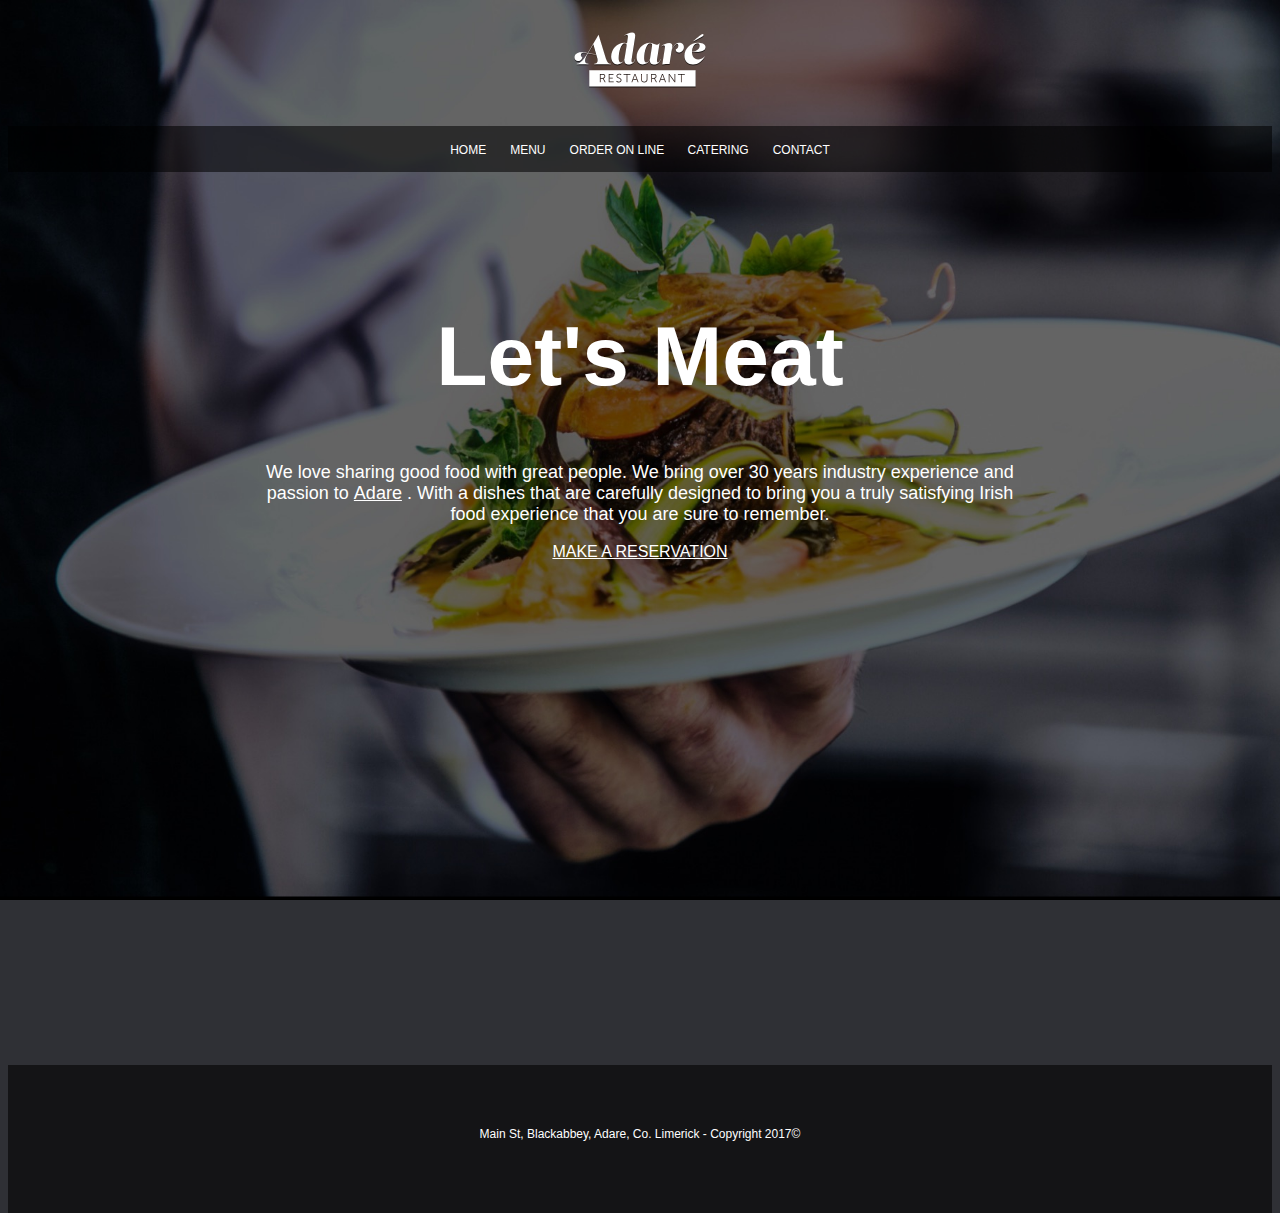
<file: index.html>
<!DOCTYPE html>
<html lang="en">
<head>

    <link rel="stylesheet" href="style.css">
    <meta charset="UTF-8">
    <meta name="viewport" content="width=device-width, initial-scale=1.0">
    <title>Adare Restaurant</title>
        
</head>

<body>

    <div class="container">

        <header>
            <img src="images/logo-adare-restaurant.png" alt="logo for the Adare Restaurant">

        </header>
       

        <nav>
            <a href="index.html">HOME</a>
            <a href="menu.html">MENU</a>
            <a href="order.html">ORDER ON LINE </a>
         
            <a href="catering.html">CATERING</a>
            <a href="contact.html">CONTACT</a>



        </nav>


        <main>
            <h1>
                Let's Meat
            </h1>

            <p>
                We love sharing good food with great people. We bring over 30 years industry experience and passion to <a href="https://1826adare.ie/" target="_blank">Adare</a> . With a dishes that are carefully designed to bring you a truly satisfying Irish food experience that you are sure to remember.
            </p>

            <a href="mailto:reese@reesekeown.co.za?Subject=Reservation" target="_blank">MAKE A RESERVATION</a>

            
        </main>

        <section class ="maps">
            <iframe src="https://www.google.com/maps/embed?pb=!1m14!1m8!1m3!1d77618.12219163685!2d-8.757557259033213!3d52.559369154088344!3m2!1i1024!2i768!4f13.1!3m3!1m2!1s0x485b460c19d4c7a5%3A0xcf5021eb854ac15a!2s1826%20Adare!5e0!3m2!1sen!2sza!4v1706616937671!5m2!1sen!2sza" width="800" height="400" style="border:0;" allowfullscreen="" loading="lazy" referrerpolicy="no-referrer-when-downgrade"></iframe>
        </section>


        <footer>
            <p>Main St, Blackabbey, Adare, Co. Limerick - Copyright 2017©</p>


        </footer>


    </div>

</body>

</html>
</file>
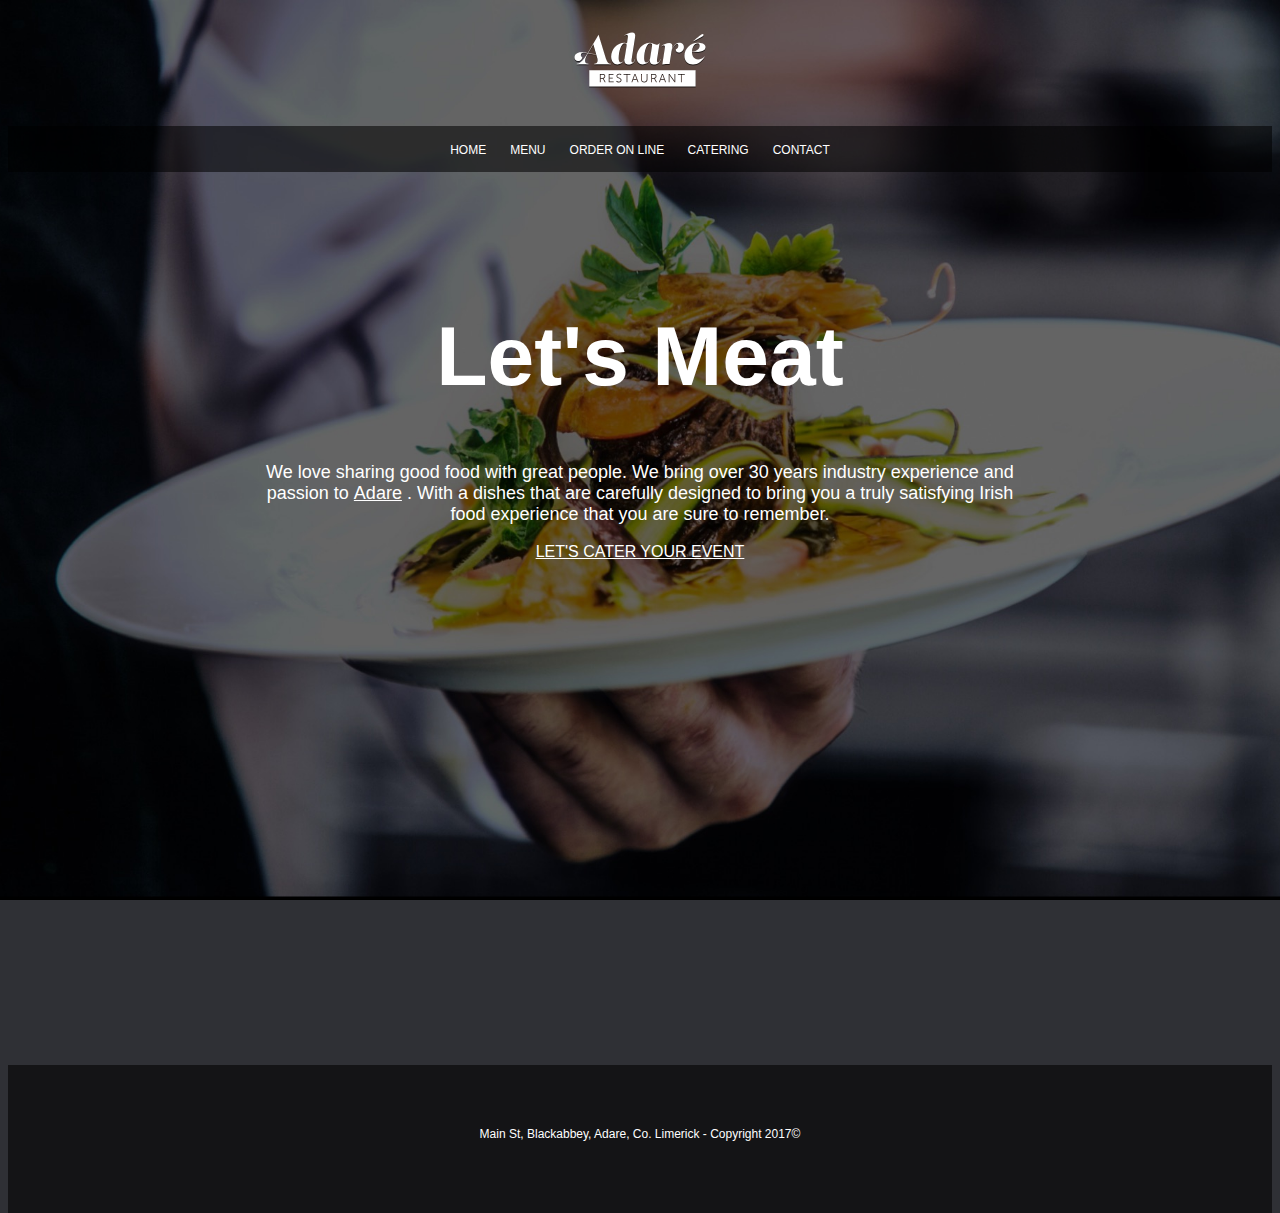
<file: catering.html>
<!DOCTYPE html>
<html lang="en">
<head>

    <link rel="stylesheet" href="style.css">
    <meta charset="UTF-8">
    <meta name="viewport" content="width=device-width, initial-scale=1.0">
    <title>Adare Restaurant</title>
        
</head>

<body>

    <div class="container">

        <header>
            <img src="images/logo-adare-restaurant.png" alt="logo for the Adare Restaurant">

        </header>
       

        <nav>
            <a href="index.html">HOME</a>
            <a href="menu.html">MENU</a>
            <a href="order.html">ORDER ON LINE </a>
           
            <a href="catering.html">CATERING</a>
            <a href="contact.html">CONTACT</a>



        </nav>


        <main>
            <h1>
                Let's Meat
            </h1>

            <p>
                We love sharing good food with great people. We bring over 30 years industry experience and passion to <a href="https://1826adare.ie/" target="_blank">Adare</a> . With a dishes that are carefully designed to bring you a truly satisfying Irish food experience that you are sure to remember.
            </p>

            <a href="mailto:reese@reesekeown.co.za?Subject=Reservation" target="_blank">LET'S CATER YOUR EVENT</a>

            
        </main>

        <section class ="maps">
            <iframe src="https://www.google.com/maps/embed?pb=!1m14!1m8!1m3!1d77618.12219163685!2d-8.757557259033213!3d52.559369154088344!3m2!1i1024!2i768!4f13.1!3m3!1m2!1s0x485b460c19d4c7a5%3A0xcf5021eb854ac15a!2s1826%20Adare!5e0!3m2!1sen!2sza!4v1706616937671!5m2!1sen!2sza" width="800" height="400" style="border:0;" allowfullscreen="" loading="lazy" referrerpolicy="no-referrer-when-downgrade"></iframe>
        </section>


        <footer>
            <p>Main St, Blackabbey, Adare, Co. Limerick - Copyright 2017©</p>


        </footer>


    </div>

</body>

</html>
</file>
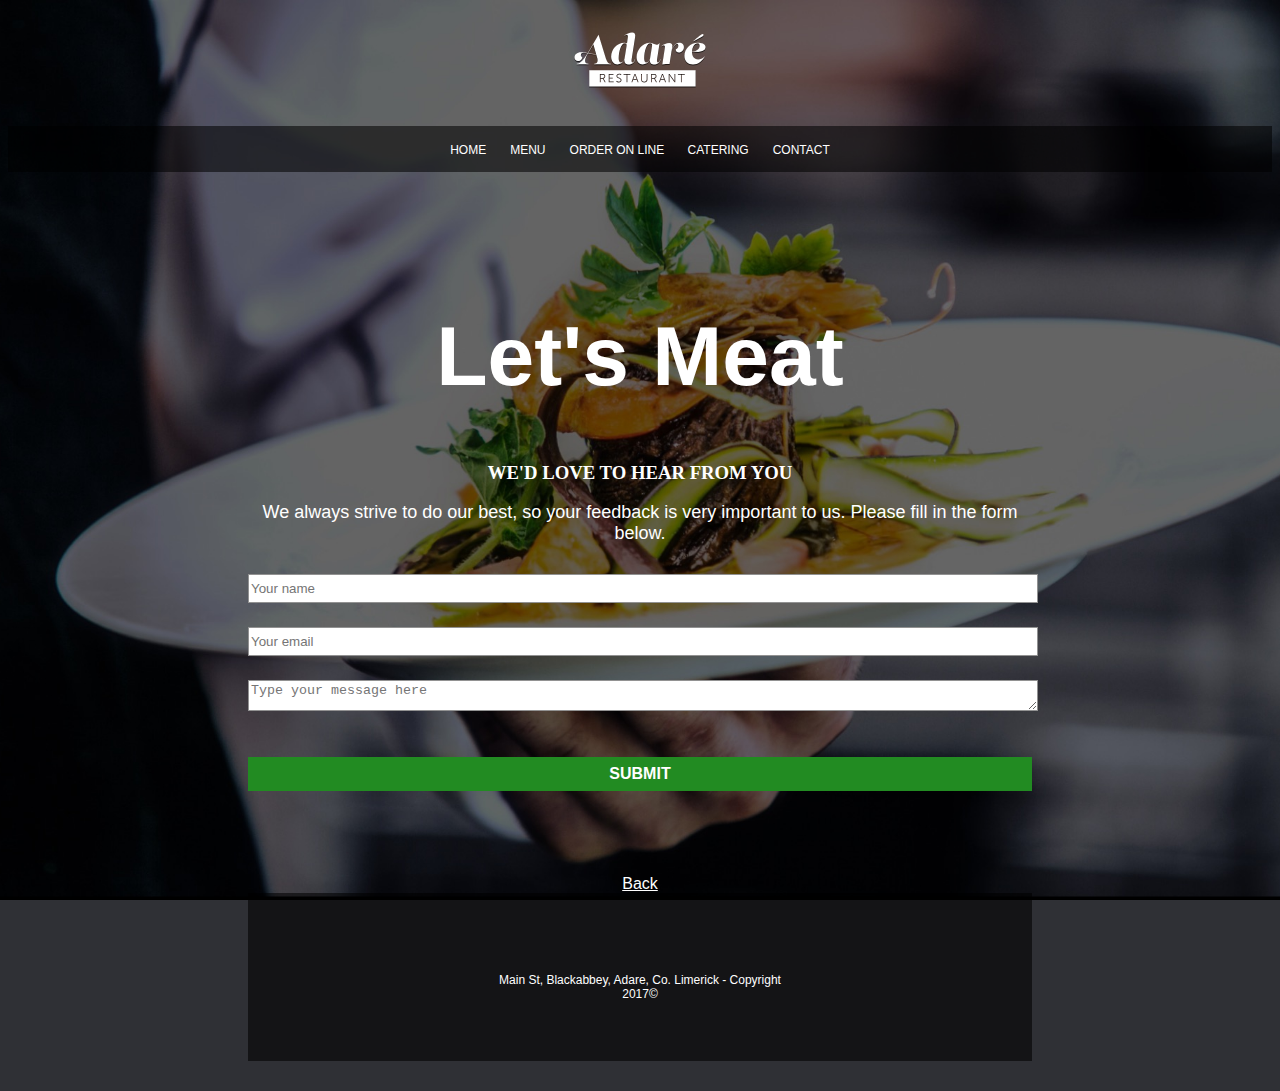
<file: contact.html>
<!DOCTYPE html>
<html lang="en">

<head>

    <link rel="stylesheet" href="style.css">
    <meta charset="UTF-8">
    <meta name="viewport" content="width=device-width, initial-scale=1.0">
    <title>Adare Restaurant</title>

</head>

<body>

    <div class="container">

        <header>
            <img src="images/logo-adare-restaurant.png" alt="logo for the Adare Restaurant">

        </header>


        <nav>
            <a href="index.html">HOME</a>
            <a href="menu.html">MENU</a>
            <a href="order.html">ORDER ON LINE </a>

            <a href="catering.html">CATERING</a>
            <a href="contact.html">CONTACT</a>



        </nav>


        <main>
            <h1>
                Let's Meat
            </h1>

            <div id="main">

                <div id="info-box-full">

                    <h3>WE'D LOVE TO HEAR FROM YOU</h3>
                    <p>We always strive to do our best, so your feedback is very important to us.
                        Please fill in the form below.</p>

                    <input type="text" placeholder="Your name" id="name">
                    <br />
                    <input type="text" placeholder="Your email" id="email">
                    <br />
                    <textarea placeholder="Type your message here"></textarea>
                    <br />
                    <br />
                    <a class="button" href="message.html">SUBMIT</a>
                    <br />
                    <br />


                </div>

            </div>
            <br />
            <br />


            <a href="index.html">Back</a>

            
    <footer>
        <br />
 
         <p>Main St, Blackabbey, Adare, Co. Limerick - Copyright 2017©</p>
 
     </footer>


        </main>

    </div>
    <br />



</body>

</html>
</file>
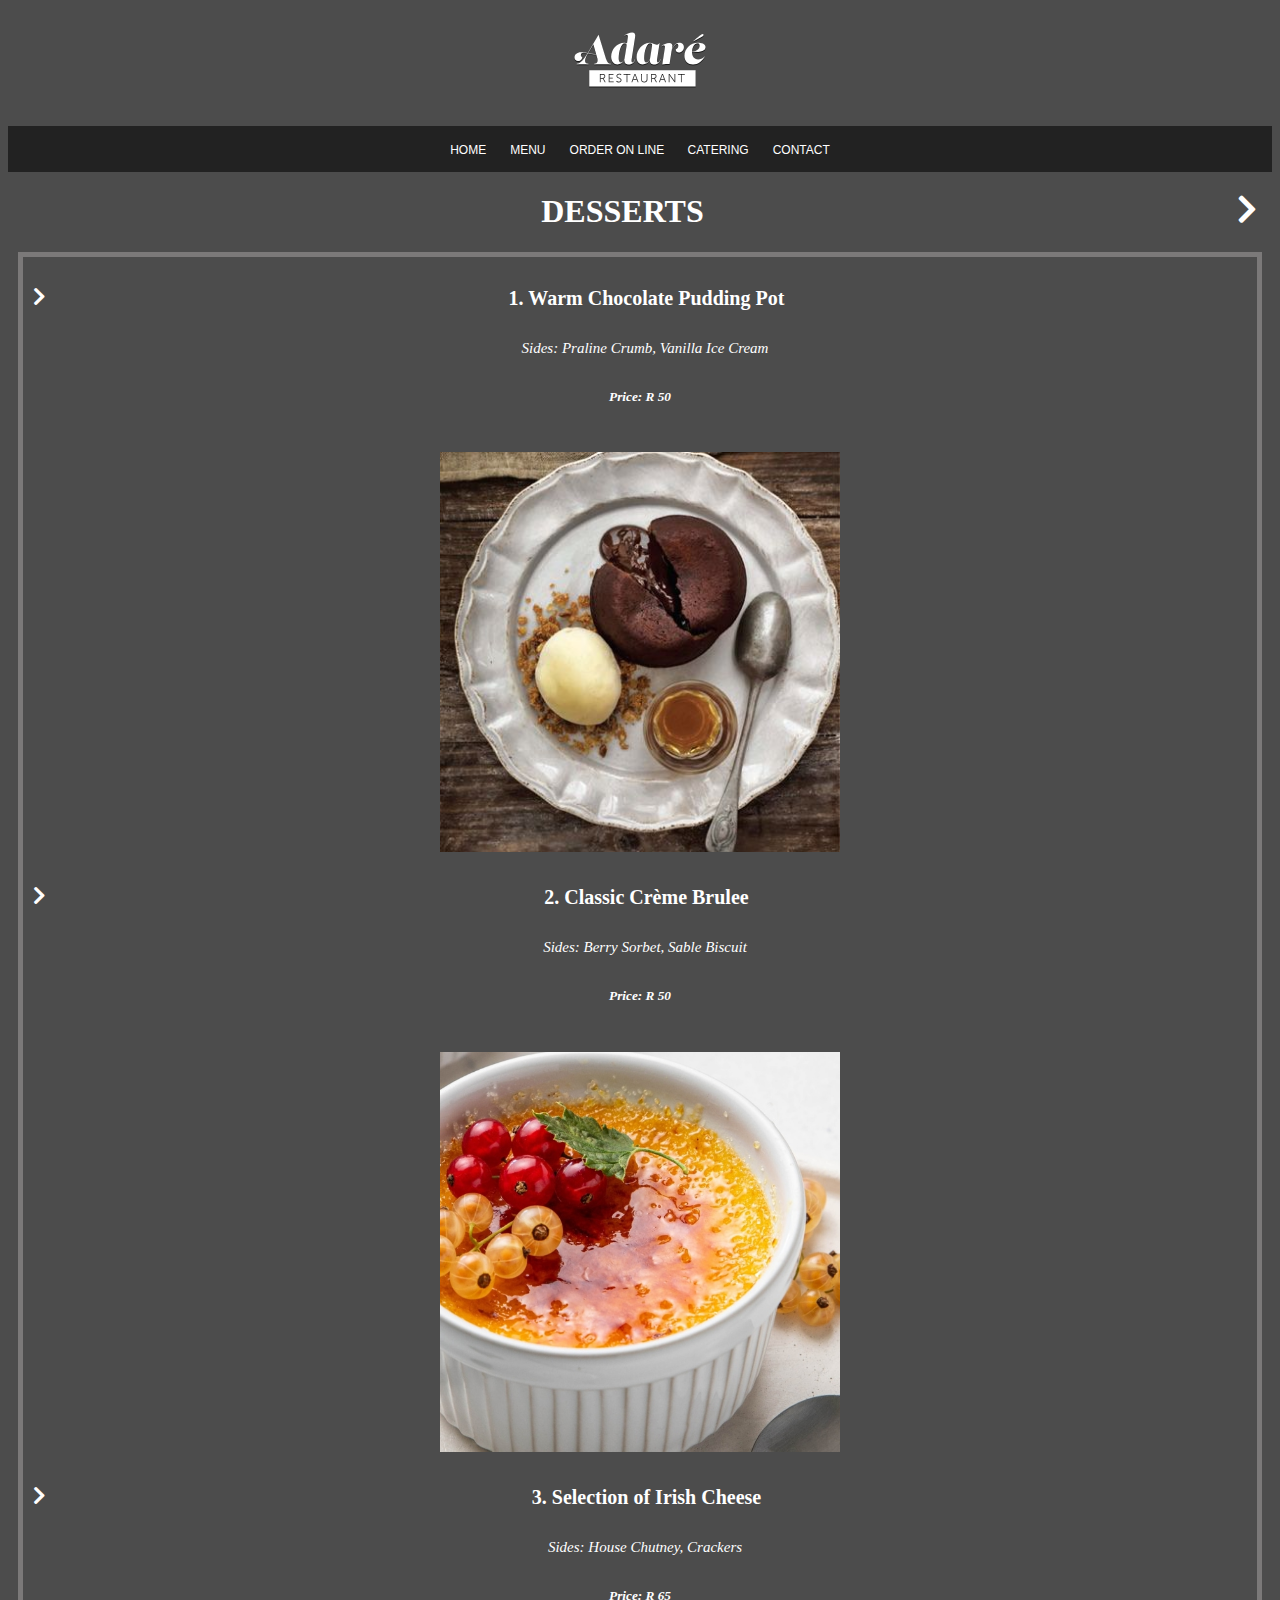
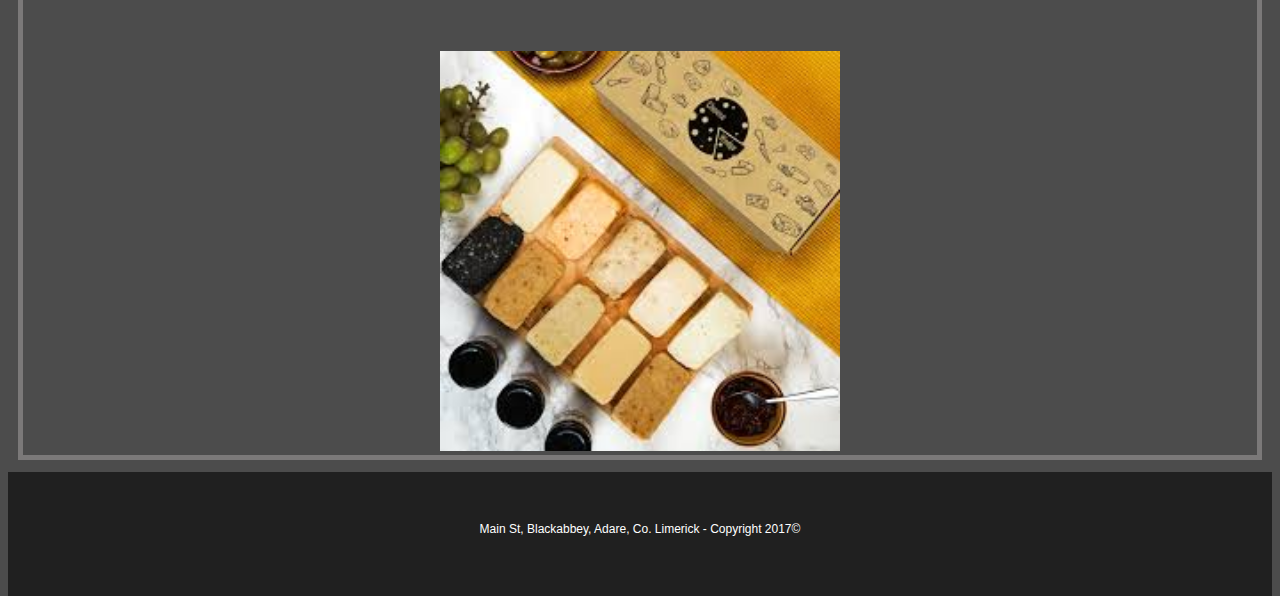
<file: desserts.html>
<!DOCTYPE html>
<html lang="en">

<head>
    <link rel="stylesheet" href="fontAwesome/css/all.css">
    <link rel="stylesheet" href="style2.css">
    <meta charset="UTF-8">
    <meta name="viewport" content="width=device-width, initial-scale=1.0">
    <title>Adare Restaurant</title>

</head>

<body>

    <div class="container">

        <header>
            <img src="images/logo-adare-restaurant.png" alt="logo for the Adare Restaurant">

        </header>


        <nav>
            <a href="index.html">HOME</a>
            <a href="menu.html">MENU</a>
            <a href="order.html">ORDER ON LINE </a>
          
            <a href="catering.html">CATERING</a>
            <a href="contact.html">CONTACT</a>



        </nav>


        <main>

            <h1><a href="menu.html"><i class="fas fa-chevron-right"></i></a> DESSERTS</h1>

            <div id="MEALS">
                <div class="meals-list">


                    <div class="meals-list-items">
                        <h3>1. Warm Chocolate Pudding Pot<i class="fas fa-chevron-right"></i></h3>
                        <p>Sides: Praline Crumb, Vanilla Ice Cream</p>
                        <h5>Price: R 50</h5>
                        <img src="images/warm-chocolate-pudding.jpg" alt="Choc Pudding">
                        


                        <h3>2. Classic Crème Brulee<i class="fas fa-chevron-right"></i></h3>
                        <p>Sides: Berry Sorbet, Sable Biscuit</p>
                        <h5>Price: R 50</h5>
                        <img src="images/Homemade-Creme-Brulee.jpg" alt="Creme Brulee">

                        <h3>3. Selection of Irish Cheese<i class="fas fa-chevron-right"></i></h3>
                        <p>Sides: House Chutney, Crackers</p>
                        <h5>Price: R 65</h5>
                        <img src="images/Irish Cheese.jpeg" alt="Blue Cheese">

                    </div>



                </div>


        </main>



        <footer>
            <p>Main St, Blackabbey, Adare, Co. Limerick - Copyright 2017©</p>


        </footer>


    </div>

</body>

</html>
</file>
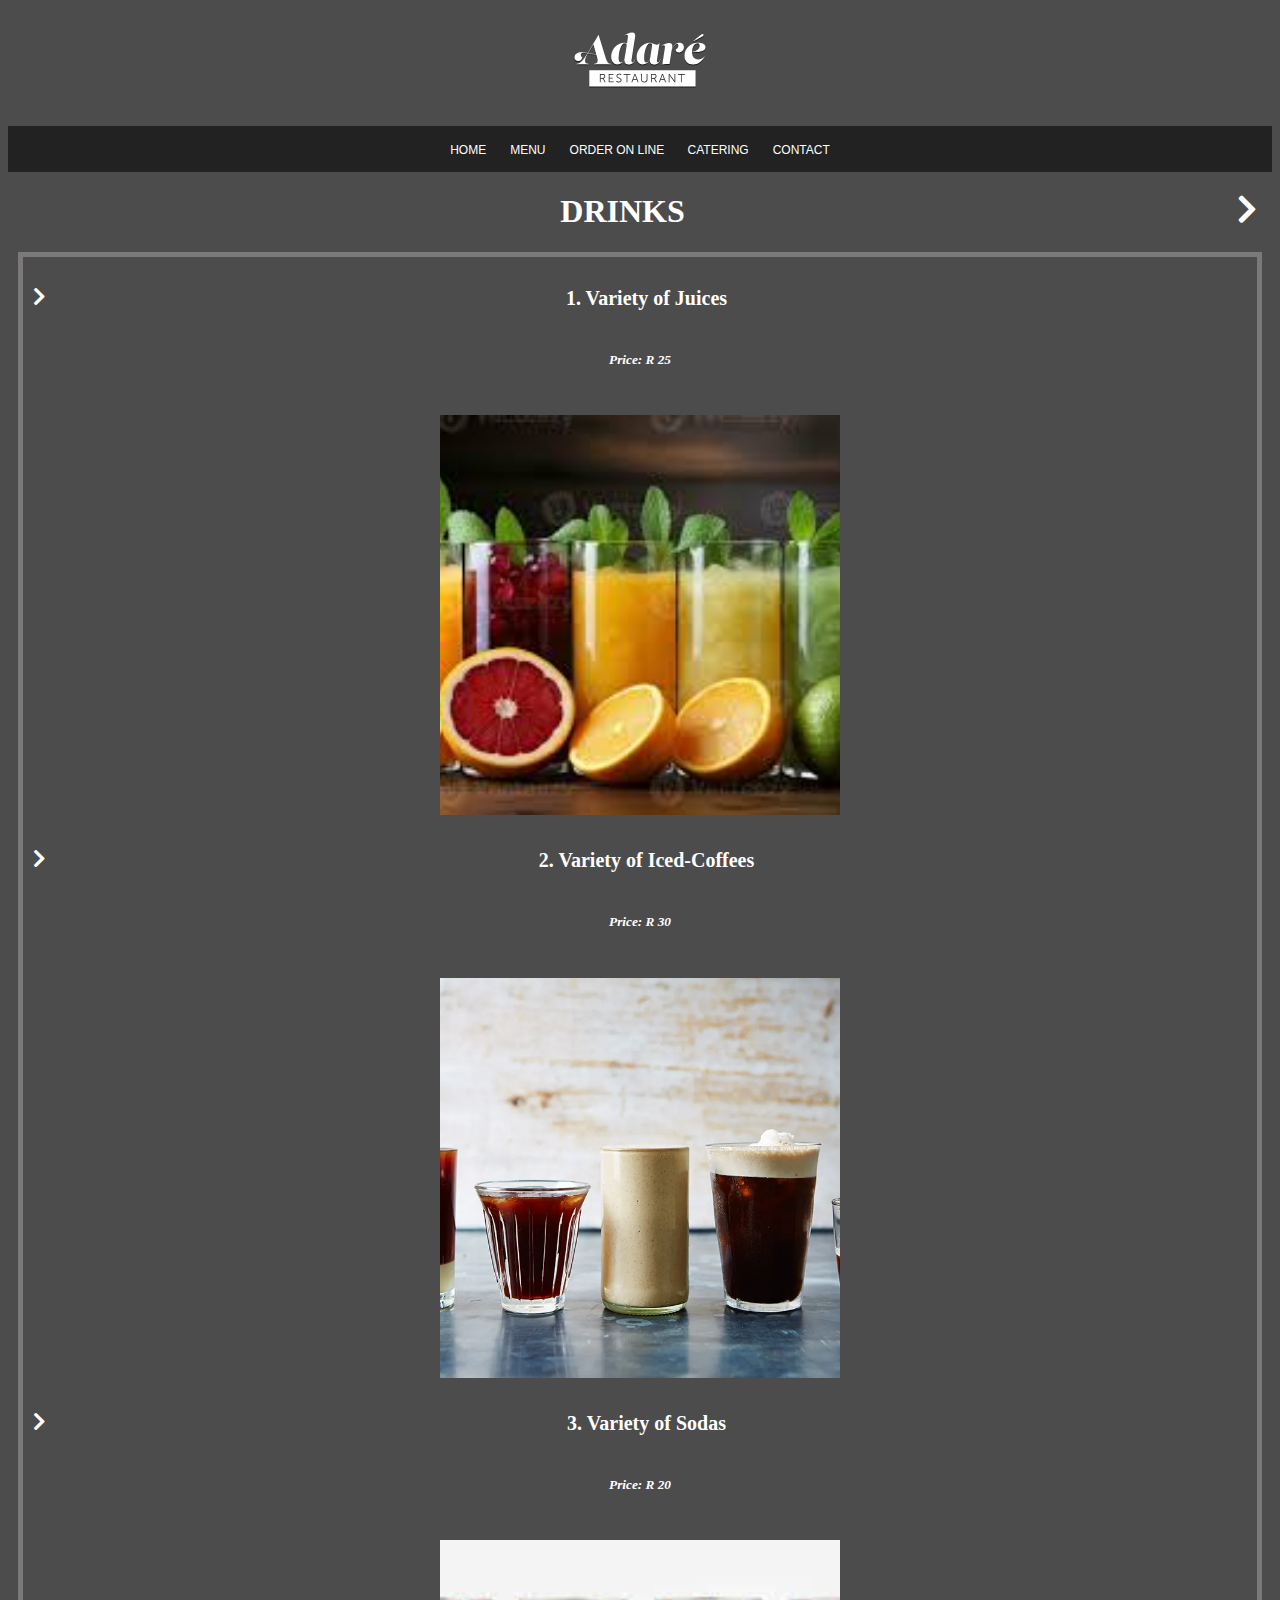
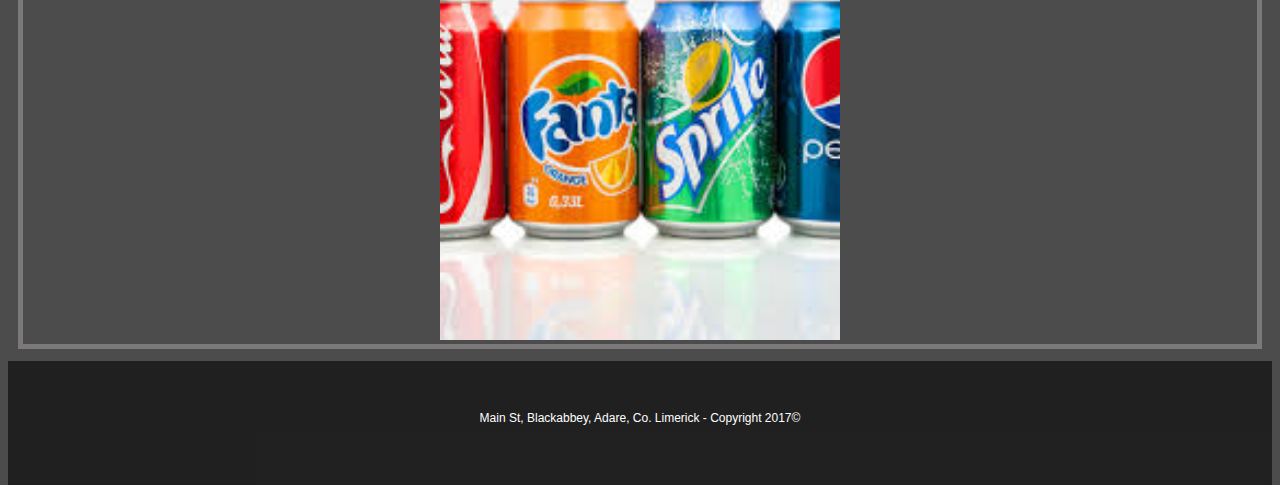
<file: drinks.html>
<!DOCTYPE html>
<html lang="en">

<head>
    <link rel="stylesheet" href="fontAwesome/css/all.css">
    <link rel="stylesheet" href="style2.css">
    <meta charset="UTF-8">
    <meta name="viewport" content="width=device-width, initial-scale=1.0">
    <title>Adare Restaurant</title>

</head>

<body>

    <div class="container">

        <header>
            <img src="images/logo-adare-restaurant.png" alt="logo for the Adare Restaurant">

        </header>


        <nav>
            <a href="index.html">HOME</a>
            <a href="menu.html">MENU</a>
            <a href="order.html">ORDER ON LINE </a>
            
            <a href="catering.html">CATERING</a>
            <a href="contact.html">CONTACT</a>



        </nav>


        <main>

            <h1><a href="menu.html"><i class="fas fa-chevron-right"></i></a> DRINKS</h1>

            <div id="MEALS">
                <div class="meals-list">


                    <div class="meals-list-items">
                        <h3>1. Variety of Juices<i class="fas fa-chevron-right"></i></h3>
                        <h5>Price: R 25</h5>
                        <img src="images/Variety of Juices.jpeg" alt="Juices">
                           


                        <h3>2. Variety of Iced-Coffees<i class="fas fa-chevron-right"></i></h3>
                        <h5>Price: R 30</h5>
                        <img src="images/Selection of Coffees.webp" alt="Iced Coffee">

                        <h3>3. Variety of Sodas<i class="fas fa-chevron-right"></i></h3>
                        <h5>Price: R 20</h5>
                        <img src="images/Variety of Sodas.jpeg" alt="Blue Cheese">

                    </div>



                </div>


        </main>



        <footer>
            <p>Main St, Blackabbey, Adare, Co. Limerick - Copyright 2017©</p>


        </footer>


    </div>

</body>

</html>
</file>
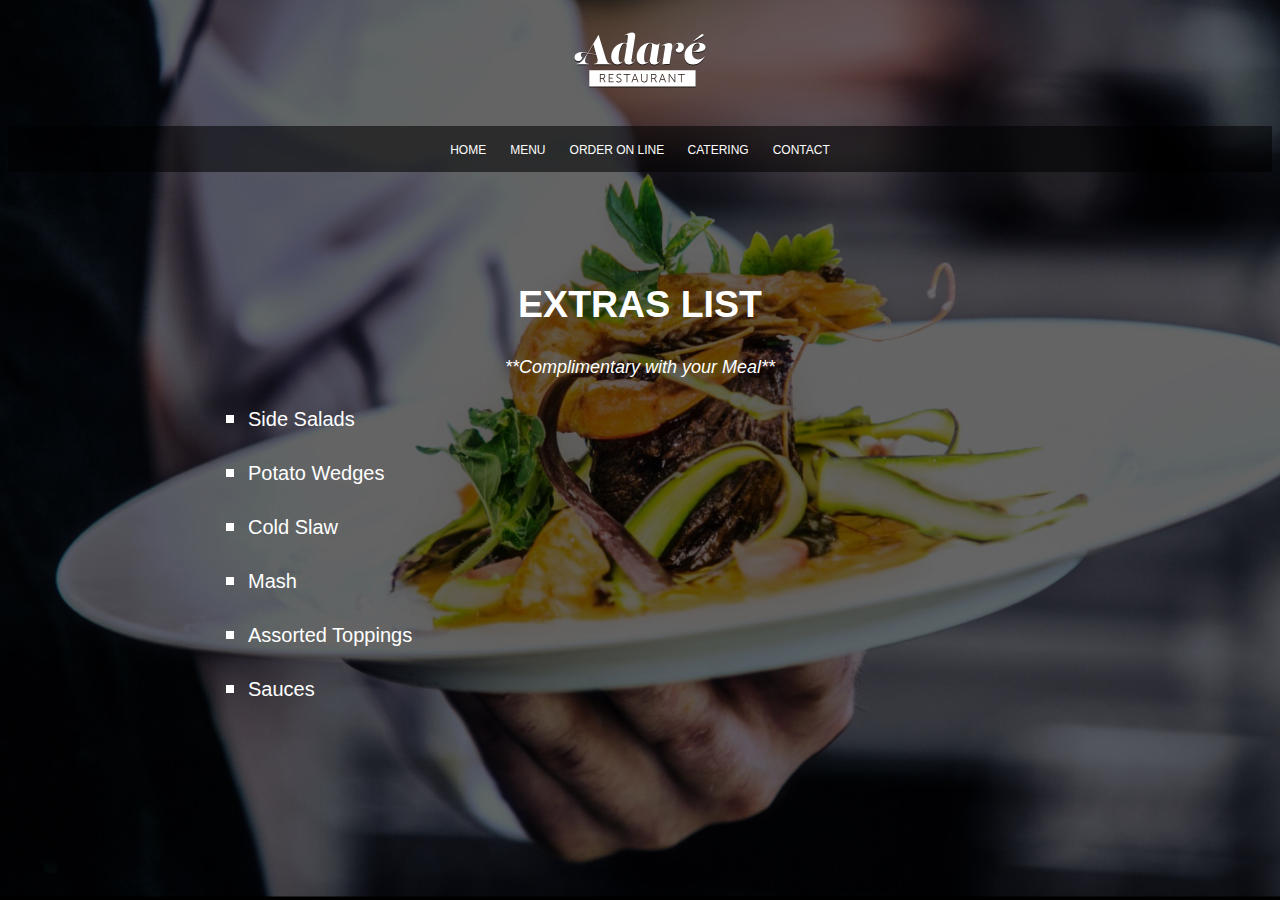
<file: extras.html>
<!DOCTYPE html>
<html lang="en">

<head>

    <link rel="stylesheet" href="style.css">
    <meta charset="UTF-8">
    <meta name="viewport" content="width=device-width, initial-scale=1.0">
    <title>Adare Restaurant</title>

</head>

<body>

    <div class="container">

        <header>
            <img src="images/logo-adare-restaurant.png" alt="logo for the Adare Restaurant">

        </header>


        <nav>
            <a href="index.html">HOME</a>
            <a href="menu.html">MENU</a>
            <a href="order.html">ORDER ON LINE </a>

            <a href="catering.html">CATERING</a>
            <a href="contact.html">CONTACT</a>



        </nav>


        <main>

            <div class="menu">
                <h2>EXTRAS LIST</h2>
                <p><i>**Complimentary with your Meal**</i></p>

                <div class="menu-list">

                    <ol class="menu-list">
                        <li><a href="main.html">Side Salads</a></li>
                        <li><a href="main.html">Potato Wedges</a></li>
                        <li><a href="main.html">Cold Slaw</a></li>
                        <li><a href="main.html">Mash</a></li>
                        <li><a href="main.html">Assorted Toppings</a></li>
                        <li><a href="main.html">Sauces</a></li>
                        
                    </ol>
</file>
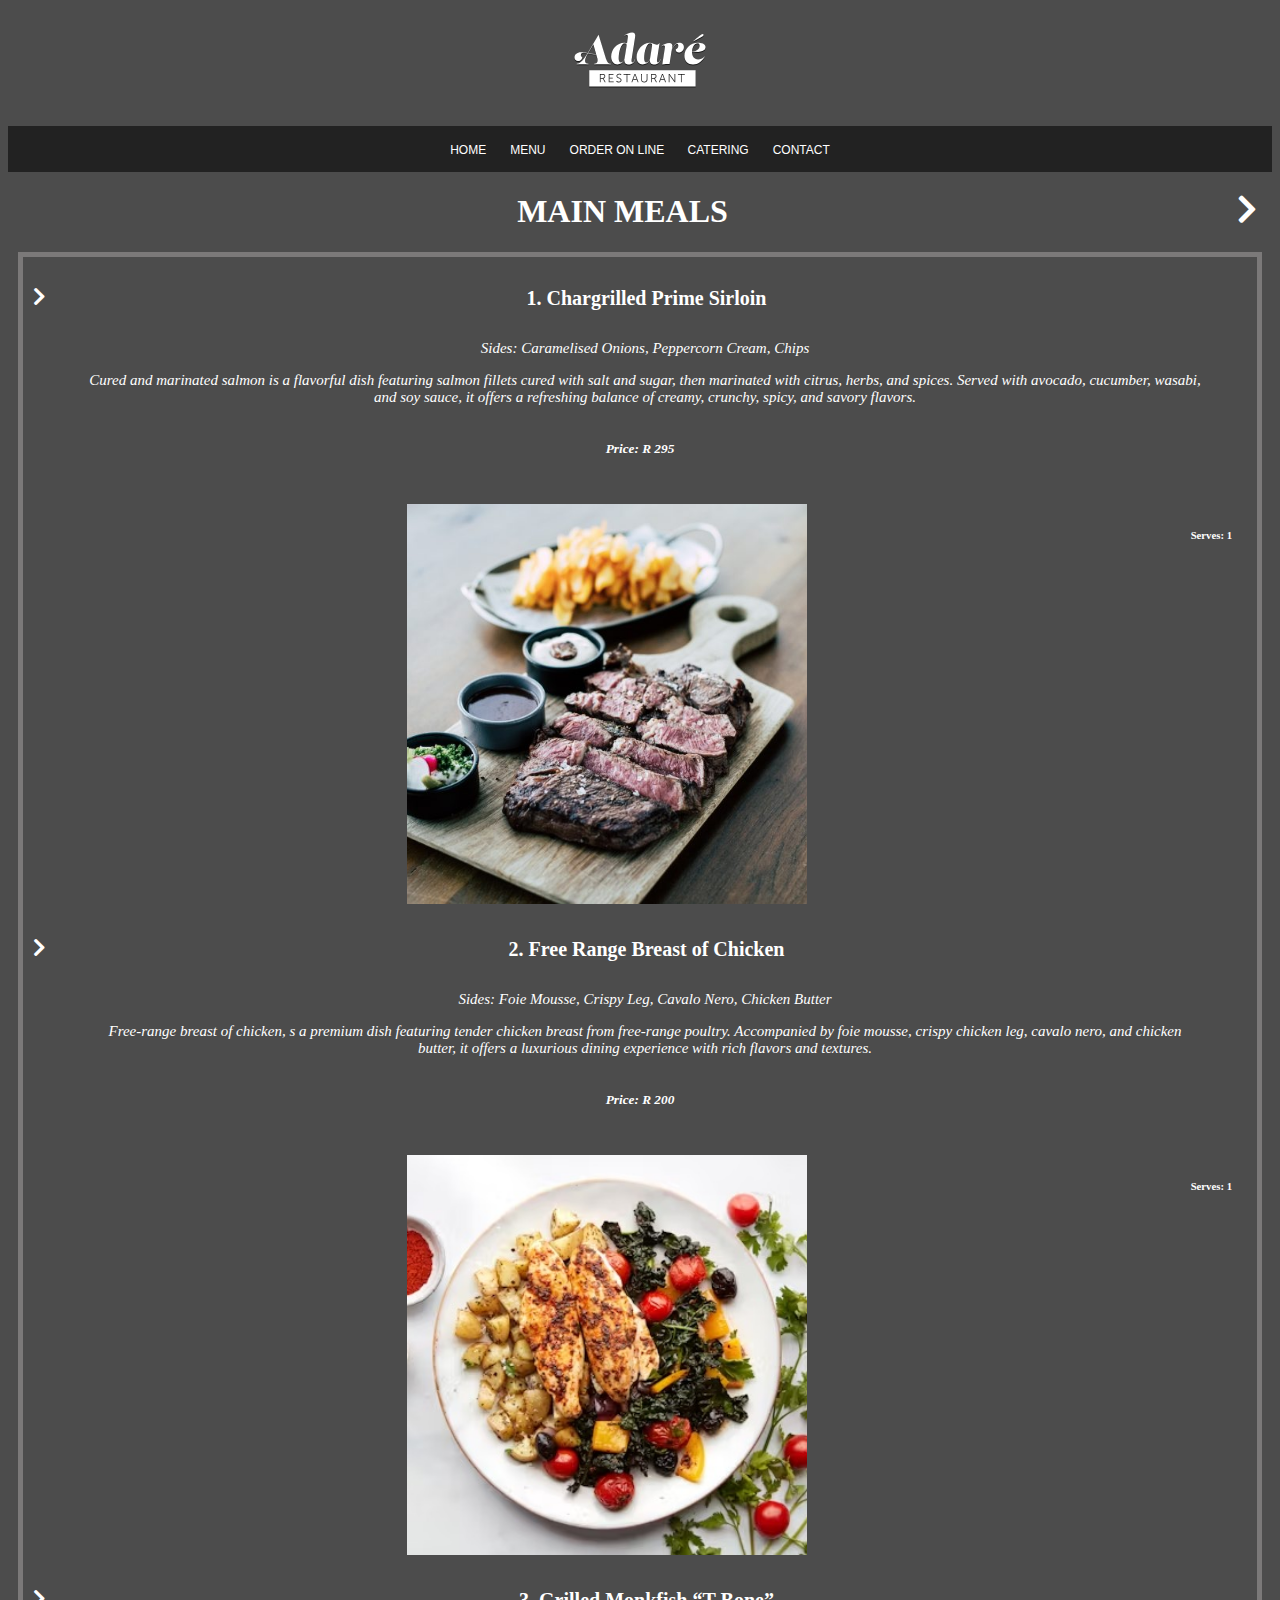
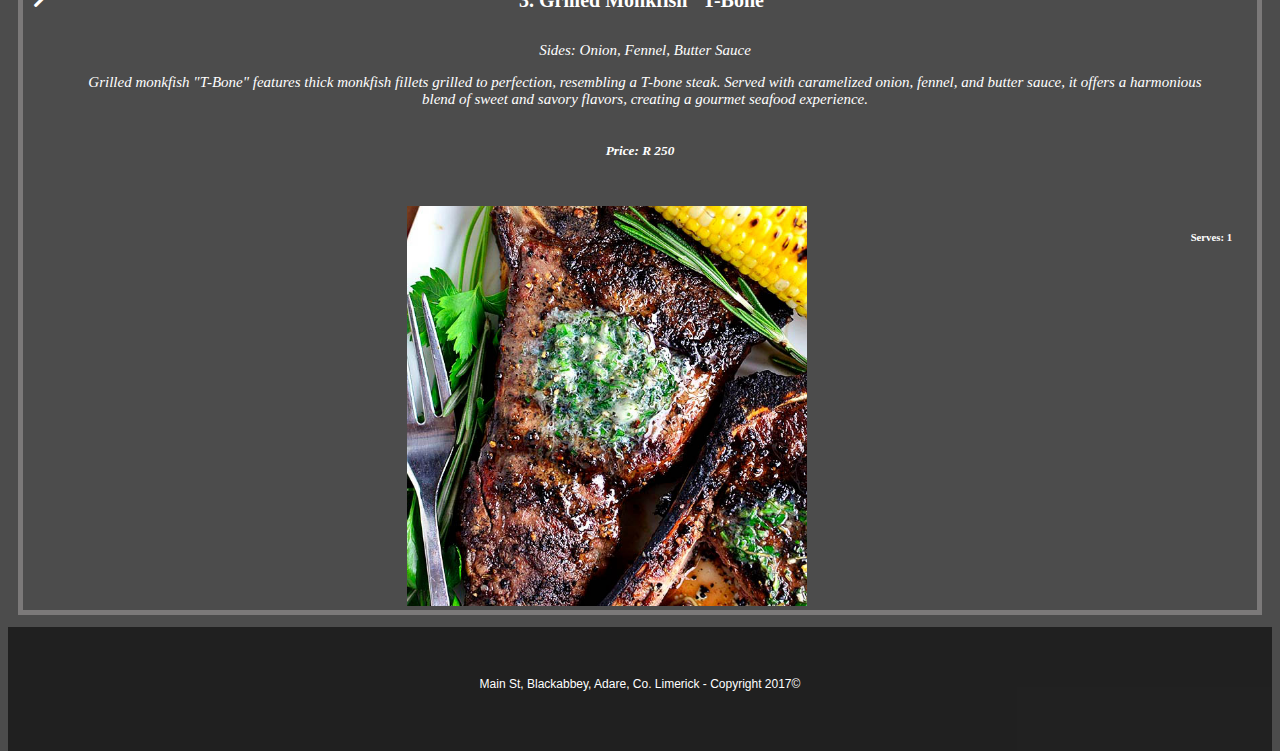
<file: main.html>
<!DOCTYPE html>
<html lang="en">

<head>
    <link rel="stylesheet" href="fontAwesome/css/all.css">
    <link rel="stylesheet" href="style2.css">
    <meta charset="UTF-8">
    <meta name="viewport" content="width=device-width, initial-scale=1.0">
    <title>Adare Restaurant</title>

</head>

<body>

    <div class="container">

        <header>
            <img src="images/logo-adare-restaurant.png" alt="logo for the Adare Restaurant">

        </header>


        <nav>
            <a href="index.html">HOME</a>
            <a href="menu.html">MENU</a>
            <a href="order.html">ORDER ON LINE </a>

            <a href="catering.html">CATERING</a>
            <a href="contact.html">CONTACT</a>



        </nav>


        <main>

            <h1><a href="menu.html"><i class="fas fa-chevron-right"></i></a> MAIN MEALS</h1>

            <div id="MEALS">
                <div class="meals-list">


                    <div class="meals-list-items">
                        <h3>1. Chargrilled Prime Sirloin<i class="fas fa-chevron-right"></i></h3>
                        <p>Sides: Caramelised Onions, Peppercorn Cream, Chips</p>
                        <p><i>Cured and marinated salmon is a flavorful dish featuring salmon fillets cured with salt
                                and sugar, then marinated with citrus, herbs, and spices. Served with avocado,
                                cucumber, wasabi, and soy sauce, it offers a refreshing balance of creamy, crunchy,
                                spicy, and savory flavors.</i></p>
                        <h5>Price: R 295</h5>
                        <h6>Serves: 1</h6>
                        <img src="images/chargrilled-grass-fed-rump-steak-with-chips-salad-and-pepper-sauce.jpg"
                            alt="Chargrilled Sirloin">


                        <h3>2. Free Range Breast of Chicken<i class="fas fa-chevron-right"></i></h3>
                        <p>Sides: Foie Mousse, Crispy Leg, Cavalo Nero, Chicken Butter</p>
                        <p><i>Free-range breast of chicken, s a premium dish featuring tender chicken breast from
                                free-range poultry. Accompanied by foie mousse, crispy chicken leg, cavalo nero, and
                                chicken butter, it offers a luxurious dining experience with rich flavors and
                                textures.</i></p>
                        <h5>Price: R 200</h5>
                        <h6>Serves: 1</h6>
                        <img src="images/chicken-cavolo-butternut-hash.jpg" alt="Free Range Chicken Breast">

                        <h3>3. Grilled Monkfish “T-Bone”<i class="fas fa-chevron-right"></i></h3>
                        <p>Sides: Onion, Fennel, Butter Sauce </p>
                        <p><i>
                                Grilled monkfish "T-Bone" features thick monkfish fillets grilled to perfection,
                                resembling a T-bone steak. Served with caramelized onion, fennel, and butter sauce, it
                                offers a harmonious blend of sweet and savory flavors, creating a gourmet seafood
                                experience.</i></p>
                        <h5>Price: R 250</h5>
                        <h6>Serves: 1</h6>
                        <img src="images/Perfect-Grilled-Steak-with-Herb-Butter.jpg" alt="T-Bone">

                    </div>



                </div>


        </main>



        <footer>
            <p>Main St, Blackabbey, Adare, Co. Limerick - Copyright 2017©</p>


        </footer>


    </div>

</body>

</html>
</file>
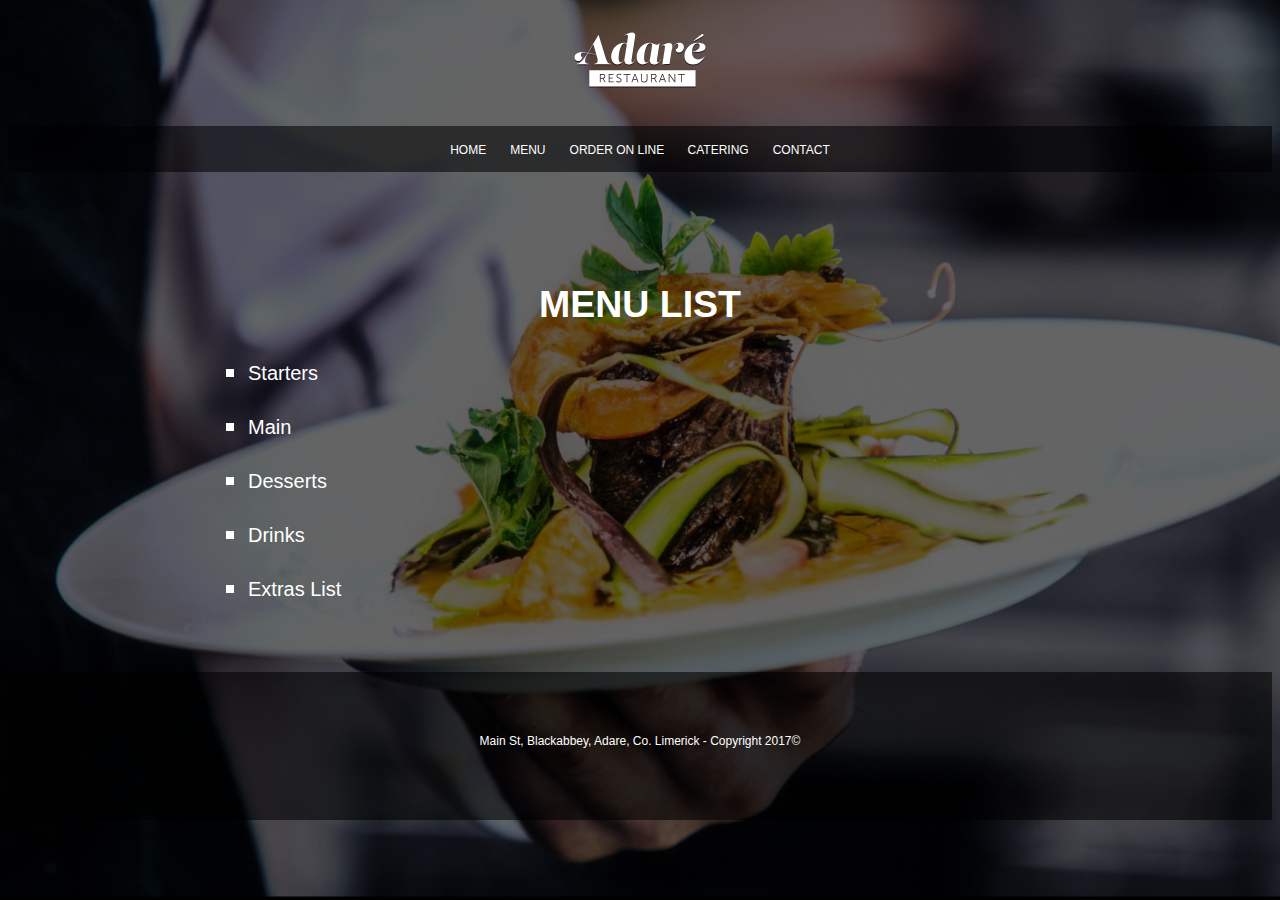
<file: menu.html>
<!DOCTYPE html>
<html lang="en">

<head>

    <link rel="stylesheet" href="style.css">
    <meta charset="UTF-8">
    <meta name="viewport" content="width=device-width, initial-scale=1.0">
    <title>Adare Restaurant</title>

</head>

<body>

    <div class="container">

        <header>
            <img src="images/logo-adare-restaurant.png" alt="logo for the Adare Restaurant">

        </header>


        <nav>
            <a href="index.html">HOME</a>
            <a href="menu.html">MENU</a>
            <a href="order.html">ORDER ON LINE </a>

            <a href="catering.html">CATERING</a>
            <a href="contact.html">CONTACT</a>



        </nav>


        <main>

            <div class="menu"> 
                <h2>MENU LIST</h2>

                <div class="menu-list">

                <ol class="menu-list">
                    <li><a href="starters.html">Starters</a></li>
                    <li><a href="main.html">Main</a></li>
                    <li><a href="desserts.html">Desserts</a></li>
                    <li><a href="drinks.html">Drinks</a></li>
                    <li><a href="extras.html">Extras List</a></li>
                </ol>

            </div>
        </div>

        </main>


        <footer>
            <p>Main St, Blackabbey, Adare, Co. Limerick - Copyright 2017©</p>


        </footer>


    
    

</body>

</html>
</file>
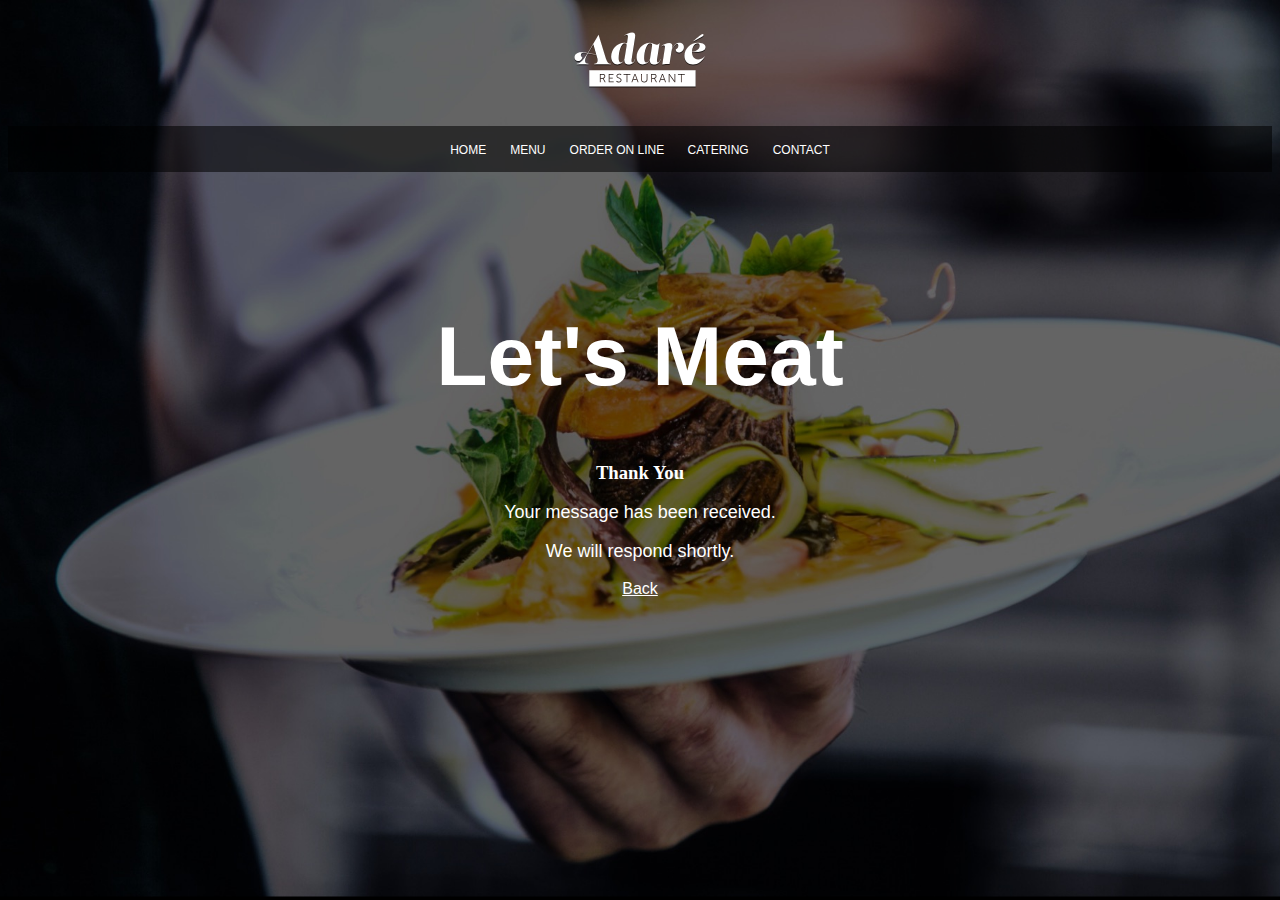
<file: message.html>
<!DOCTYPE html>
<html lang="en">

<head>

    <link rel="stylesheet" href="style.css">
    <meta charset="UTF-8">
    <meta name="viewport" content="width=device-width, initial-scale=1.0">
    <title>Adare Restaurant</title>

</head>

<body>

    <div class="container">

        <header>
            <img src="images/logo-adare-restaurant.png" alt="logo for the Adare Restaurant">

        </header>


        <nav>
            <a href="index.html">HOME</a>
            <a href="menu.html">MENU</a>
            <a href="order.html">ORDER ON LINE </a>

            <a href="catering.html">CATERING</a>
            <a href="contact.html">CONTACT</a>



        </nav>


        <main>
            <h1>
                Let's Meat
            </h1>

            <div id="main">
                <div id="content">
                    <div id="info-box-full">
                        
                        <h3>Thank You</h3>
                        <p>Your message has been received.</p>
                        <p>We will respond shortly.</p>
                        
                       
                    </div>
                </div>
            </div>
            
            <a href="index.html">Back</a>
        </body>
    
    </html>
</file>
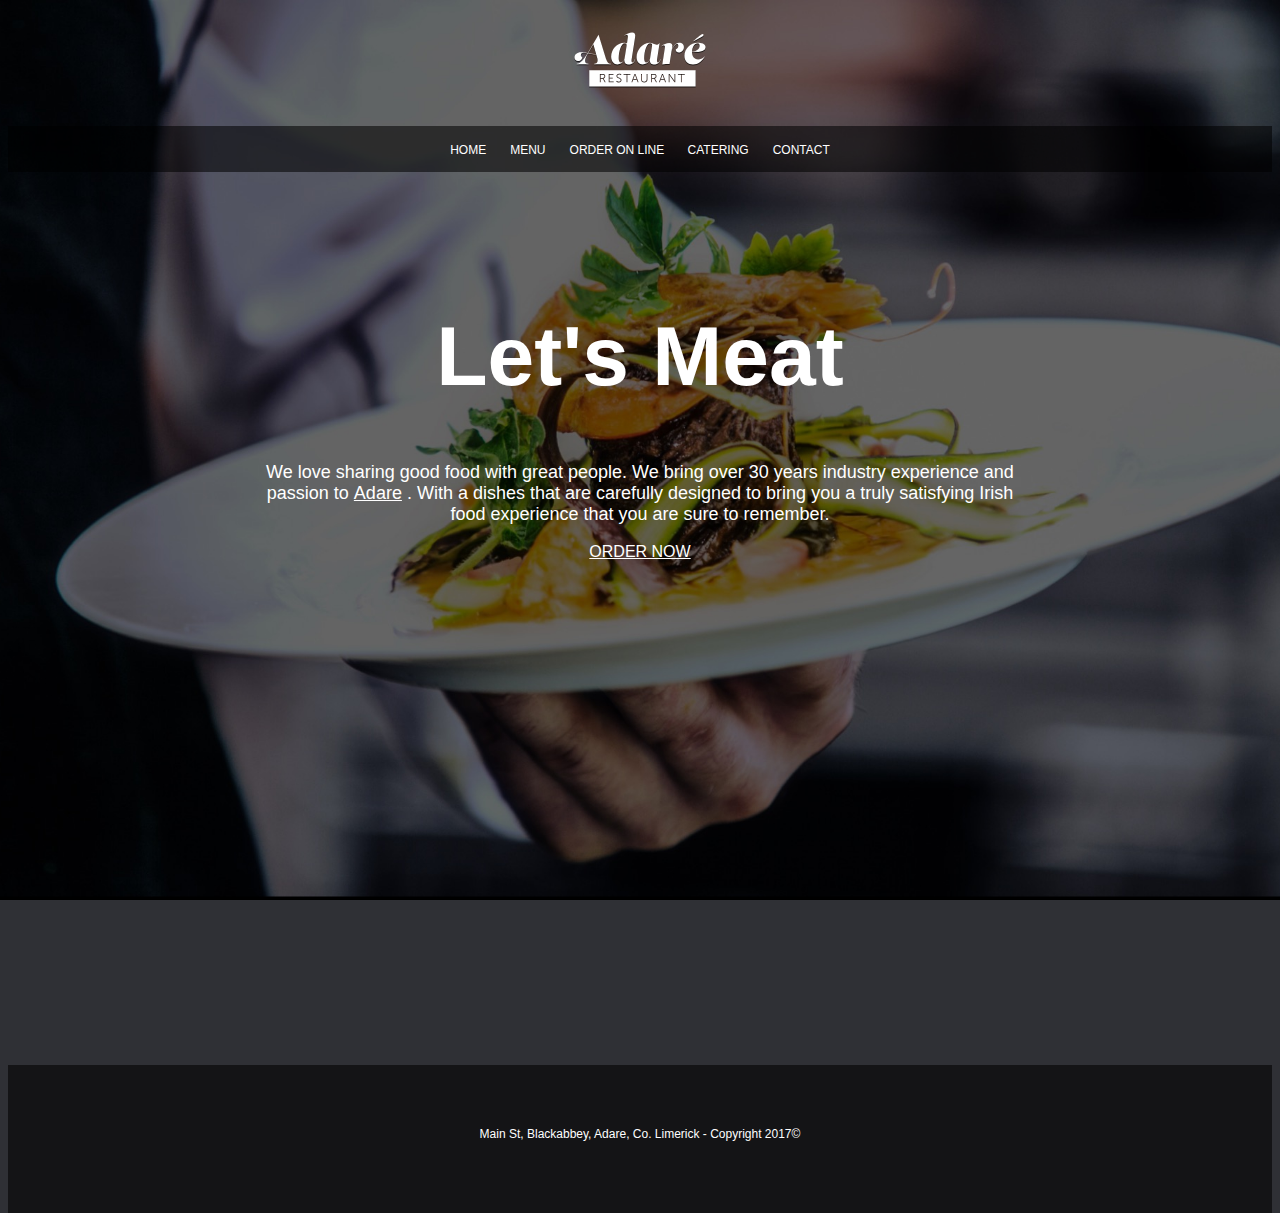
<file: order.html>
<!DOCTYPE html>
<html lang="en">

<head>

    <link rel="stylesheet" href="style.css">
    <meta charset="UTF-8">
    <meta name="viewport" content="width=device-width, initial-scale=1.0">
    <title>Adare Restaurant</title>

</head>

<body>

    <div class="container">

        <header>
            <img src="images/logo-adare-restaurant.png" alt="logo for the Adare Restaurant">

        </header>


        <nav>
            <a href="index.html">HOME</a>
            <a href="menu.html">MENU</a>
            <a href="order.html">ORDER ON LINE </a>

            <a href="catering.html">CATERING</a>
            <a href="contact.html">CONTACT</a>



        </nav>


        <main>
            <h1>
                Let's Meat
            </h1>

            <p>
                We love sharing good food with great people. We bring over 30 years industry experience and passion to
                <a href="https://1826adare.ie/" target="_blank">Adare</a> . With a dishes that are carefully designed to
                bring you a truly satisfying Irish food experience that you are sure to remember.
            </p>

            <a href="mailto:reese@reesekeown.co.za?Subject=Reservation" target="_blank">ORDER NOW</a>


        </main>

        <section class="maps">
            <iframe
                src="https://www.google.com/maps/embed?pb=!1m14!1m8!1m3!1d77618.12219163685!2d-8.757557259033213!3d52.559369154088344!3m2!1i1024!2i768!4f13.1!3m3!1m2!1s0x485b460c19d4c7a5%3A0xcf5021eb854ac15a!2s1826%20Adare!5e0!3m2!1sen!2sza!4v1706616937671!5m2!1sen!2sza"
                width="800" height="400" style="border:0;" allowfullscreen="" loading="lazy"
                referrerpolicy="no-referrer-when-downgrade"></iframe>
        </section>


        <footer>
            <p>Main St, Blackabbey, Adare, Co. Limerick - Copyright 2017©</p>


        </footer>


    </div>

</body>

</html>
</file>
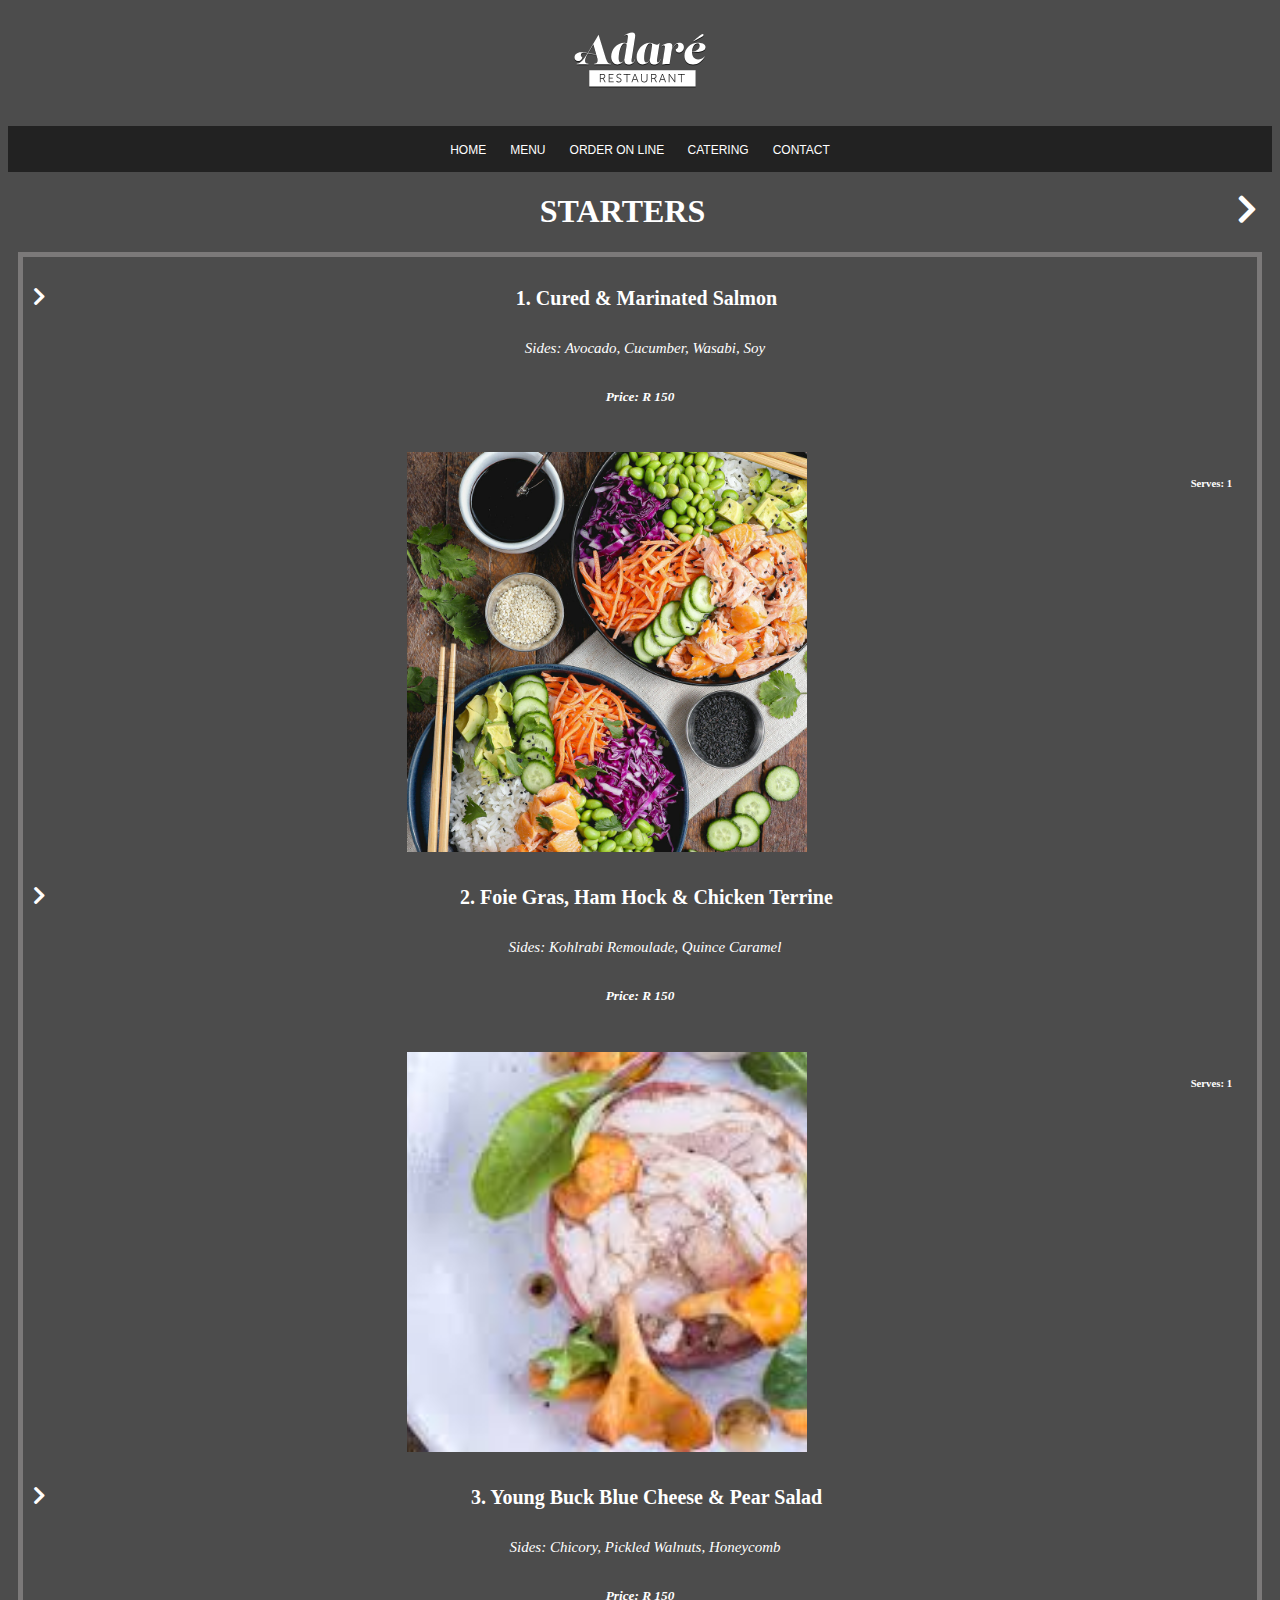
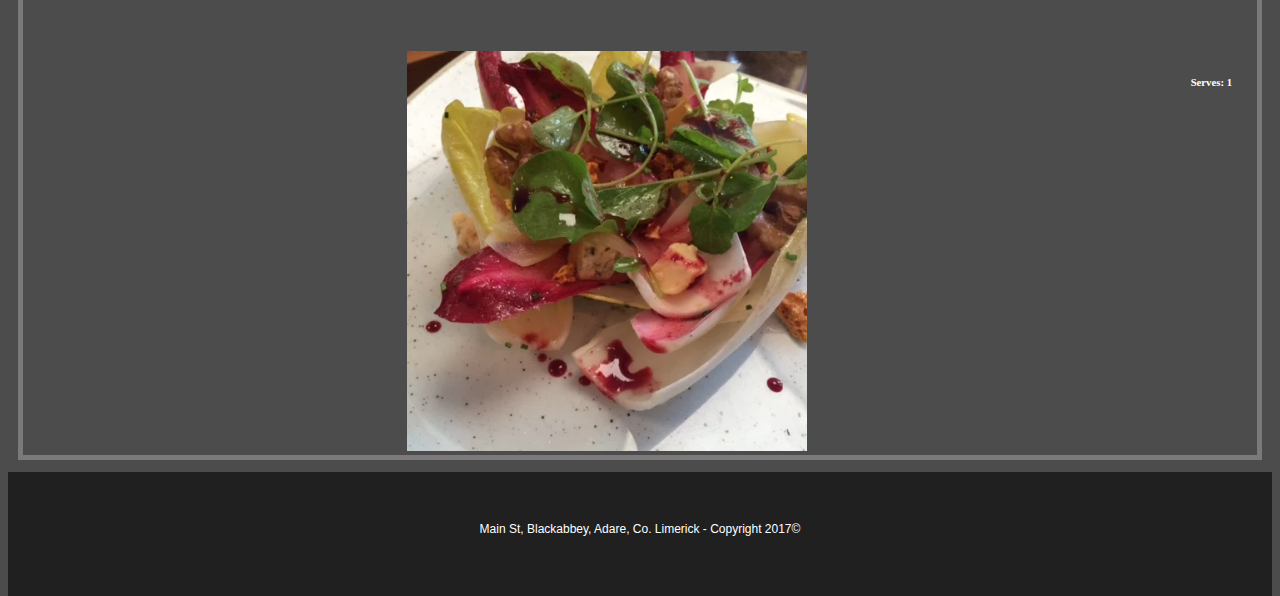
<file: starters.html>
<!DOCTYPE html>
<html lang="en">

<head>
    <link rel="stylesheet" href="fontAwesome/css/all.css">
    <link rel="stylesheet" href="style2.css">
    <meta charset="UTF-8">
    <meta name="viewport" content="width=device-width, initial-scale=1.0">
    <title>Adare Restaurant</title>

</head>

<body>

    <div class="container">

        <header>
            <img src="images/logo-adare-restaurant.png" alt="logo for the Adare Restaurant">

        </header>


        <nav>
            <a href="index.html">HOME</a>
            <a href="menu.html">MENU</a>
            <a href="order.html">ORDER ON LINE </a>
           
            <a href="catering.html">CATERING</a>
            <a href="contact.html">CONTACT</a>



        </nav>


        <main>

            <h1><a href="menu.html"><i class="fas fa-chevron-right"></i></a> STARTERS</h1>

            <div id="MEALS">
                <div class="meals-list">


                    <div class="meals-list-items">
                        <h3>1.  Cured & Marinated Salmon<i class="fas fa-chevron-right"></i></h3>
                        <p>Sides: Avocado, Cucumber, Wasabi, Soy</p>
                        <h5>Price:  R 150</h5>
                        <h6>Serves: 1</h6>
                        <img src="images/SmokedSalmonRiceBowl-BLOG.jpg" alt="Cured Salmon">


                        <h3>2.  Foie Gras, Ham Hock & Chicken Terrine<i class="fas fa-chevron-right"></i></h3>
                        <p>Sides: Kohlrabi Remoulade, Quince Caramel</p>
                        <h5>Price:  R 150</h5>
                        <h6>Serves: 1</h6>
                        <img src="images/Foie Gras, Ham Hock & Chicken Terrine.jpeg" alt="Foie Gras">

                        <h3>3.  Young Buck Blue Cheese & Pear Salad<i class="fas fa-chevron-right"></i></h3>
                        <p>Sides: Chicory, Pickled Walnuts, Honeycomb </p>
                        <h5>Price:  R 150</h5>
                        <h6>Serves: 1</h6>
                        <img src="images/young buck cheese.webp" alt="Young Buck Blue Cheese">

                    </div>



                </div>


        </main>



        <footer>
            <p>Main St, Blackabbey, Adare, Co. Limerick - Copyright 2017©</p>


        </footer>


    </div>

</body>

</html>
</file>
<file: style.css>
html {
    height: 100%;
}


body {
    background-color: #2f3035;
    background-image: url(images/background-adare-restaurant.jpg);
    background-size: cover;
    background-repeat: no-repeat;
    background-position: center;

}



.container {
    margin-left: auto;
    margin-right: auto;
    width: 960;
    flex:1;
    display: flex;
    flex-direction: column;
}

header {
    height: 118px;
    text-align: center;
}


/*====================== /NAV ================*/

nav {
    background-color: rgba(0, 0, 0, 0.552);
    padding-top: 14px;
    padding-bottom: 14px;
    text-align: center;
    color: white;


}

/*====================== /MAIN ================*/


main {
    height: 400px;
    text-align: center;
    padding-top: 80px;
    padding-left: 240px;
    padding-right: 240px;
    flex:1;
    
}


h1 {
    font-size: 84px;
    color: white;
    font-family: arial;


}

p {
    font-size: 18px;
    color: white;
    font-family: arial;



}

footer {
    background-color: rgba(0, 0, 0, 0.567);
    padding-left: 240px;
    padding-right: 240px;

}

a {
    color: white;
    font-family: Arial, Helvetica, sans-serif;
}

nav a {
    text-decoration: none;
    font-size: 12px;
    padding-left: 10px;
    padding-right: 10px;

}

/*====================== /FOOTER ================*/

footer p {
    text-align: center;
    color: white;
    font-family: Arial, Helvetica, sans-serif;
    font-size: 12px;
    padding-top: 50px;
    padding-bottom: 60px;


}

.maps {
    padding-bottom: 100px;
    text-align: center;
}

/*====================== /MENU================*/

.menu {
    font-size: 25px;
    color: white;
    font-family: Arial, Helvetica, sans-serif;
    padding-bottom: 20px;
    text-align: center;
}

.menu-list {
    list-style-type: square;
    padding: 0;
    text-align: left;

}

.menu-list li {
    padding-bottom: 25px;
}

.menu-list a {
    color: white;
    font-size: 20px;
    text-decoration: none;
}

.menu-list a:hover {
    text-decoration: none;
}

/**====================== /CONTACT PAGE ================*/

#main {
    color: white;
}

.info-box-full h3 {
    text-align: center;
    padding-bottom: 15px;

}

.info-box-full p {
    text-align: center;

}

.info-box-full {
    background-color: rgba(255, 255, 255, .8);
    width: 90%;
    display: block;
    margin: auto;
    margin-top: 20px;
    padding: 35px;
}

.info-box-full a {
    color: white;
}

input{
    width: 100%;
    height: 25px;
    margin : 12px 0;
    border : 1px solid #929292;
}

textarea{
    width: 100%;
    height :25px;
    margin : 12px 0;
    border : 1px solid #929292;
}

.button{
    display : block;
    background-color: forestgreen;
    text-decoration : none;
    text-align  : center;
    color       : white;
    font-size   : 16px;
    font-weight : 600;
    margin : 12px 0;
    padding : 8px 0;
}
</file>
<file: style2.css>
html {
    height: 100%;
}

body {
    background-color: #222223cf;
    background-size: cover;
    background-repeat: no-repeat;
    background-position: center;

}



.container {
    margin-left: auto;
    margin-right: auto;
    width: 960;
}

header {
    height: 118px;
    text-align: center;
}


/*====================== /NAV ================*/

nav {
    background-color: rgba(0, 0, 0, 0.552);
    padding-top: 14px;
    padding-bottom: 14px;
    text-align: center;
    color: white;
}

a {
    color: white;
    font-family: Arial, Helvetica, sans-serif;
}

nav a {
    text-decoration: none;
    font-size: 12px;
    padding-left: 10px;
    padding-right: 10px;

}

/*====================== /MAIN ================*/

h1 {
    color: white;
    text-align: center;

}    

h1 i {
    float: right;
    padding-right: 15px;
    
}

#meals {
    padding-top: 10px;
    color: white;
} 

.meals-list {
    color: white;
    border: 5px solid #7b7979;
    margin: 10px;
    text-decoration: none;
    text-align: center;

}


.meals-list-items h3 {
    color: white;
    font-weight: bold;
    font-size: 20px;
    padding: 10px;
}

.meals-list-items i {
    color: white;
    float: left;
    
}

.meals-list-items p {
    color: white;
    font-size: 15px;
    font-style: italic;
    padding-left: 10px;
   

}

.meals-list-items img {
    width: 400px;
    height: 400px;
    object-fit: cover;
}

.meals-list-items h5 {
    color: white;
    font-style: italic;
    padding-bottom: 25px;
    padding-top: 10px;

}

.meals-list-items h6 {
float: right;
padding-right: 25px;
}



.meals-list-items p i {
    padding-bottom: 15px;
    padding-left: 55px;
    padding-bottom: 35px;
    margin-right: 55px;
}













/*====================== /FOOTER ================*/


footer {
    background-color: rgba(0, 0, 0, 0.567);
    padding-left: 240px;
    padding-right: 240px;

}

footer p {
    text-align: center;
    color: white;
    font-family: Arial, Helvetica, sans-serif;
    font-size: 12px;
    padding-top: 50px;
    padding-bottom: 60px;


}


/*====================== /MAIN MEALS================*/
</file>
